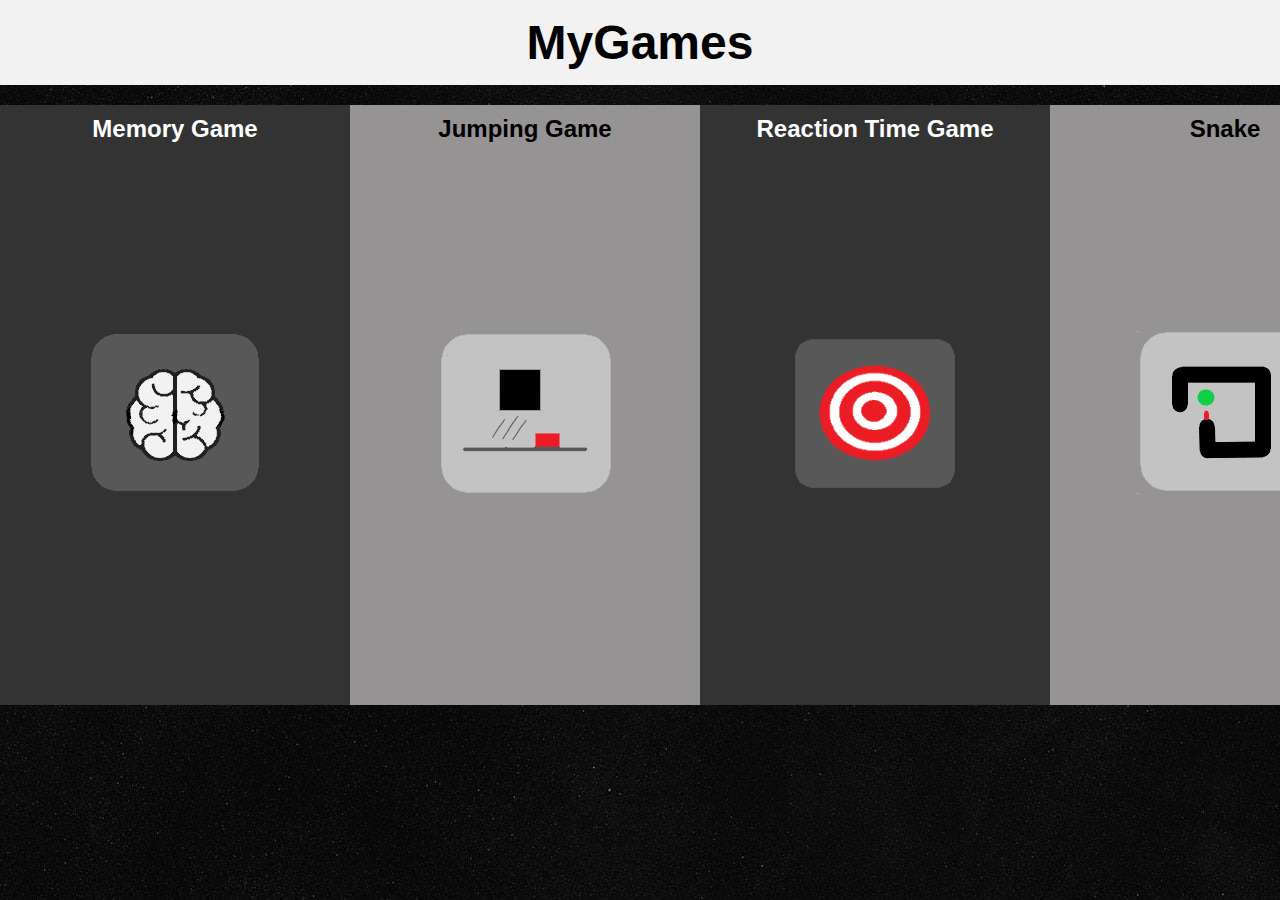
<file: index.html>
<!DOCTYPE html>
<html lang="en" dir="ltr">

  <head>
    <meta charset="utf-8">
    <title>My Games</title>
    <link rel="stylesheet" href="css/indexStyles.css">
    <script src="js/indexScript.js" charset="utf-8"></script>
  </head>

  <body>
    <header>
      <h1>MyGames</h1>
    </header>
    <section class="container">
      <div class="game" id="game_1" onclick="memoryGame();">
        <h2>Memory Game</h2>
        <div class="resumeBackground"></div>
        <div class="resume">
          <p>
            A secuence of objectives are marked and you have to remember in
            which order they were marked. You have 3 lifes.
          </p>
        </div>
      </div>
      <div class="game" id="game_2" onclick="jumpingGame();">
        <h2>Jumping Game</h2>
        <div class="resumeBackground"></div>
        <div class="resume">
          <p>
            Jump and crouch to avoid the different obstacles while the velocity
            of the game increases. How much score will you get?
          </p>
        </div>
      </div>
      <div class="game" id="game_3" onclick="reflexGame();">
        <h2>Reaction Time Game</h2>
        <div class="resumeBackground"></div>
        <div class="resume">
          <p>
            Wait until the color changes to green to press the button as fast
            as you can. This game will measure your reaction time in milliseconds
          </p>
        </div>
      </div>
      <div class="game" id="game_4" onclick="snakeGame();">
        <h2>Snake</h2>
        <div class="resumeBackground"></div>
        <div class="resume">
          <p>
            Eat the food to grow your snake, but be careful and try not to
            bite yourself
          </p>
        </div>
      </div>
      <div class="game" id="game_5" onclick="shootingGame();">
        <h2>Shooting Game</h2>
        <div class="resumeBackground"></div>
        <div class="resume">
          <p>
            Shoot as many targets as you can before the time runs out.
            Every shoot failed will decrease your total score
          </p>
        </div>
      </div>
    </section>
  </body>

</html>
</file>
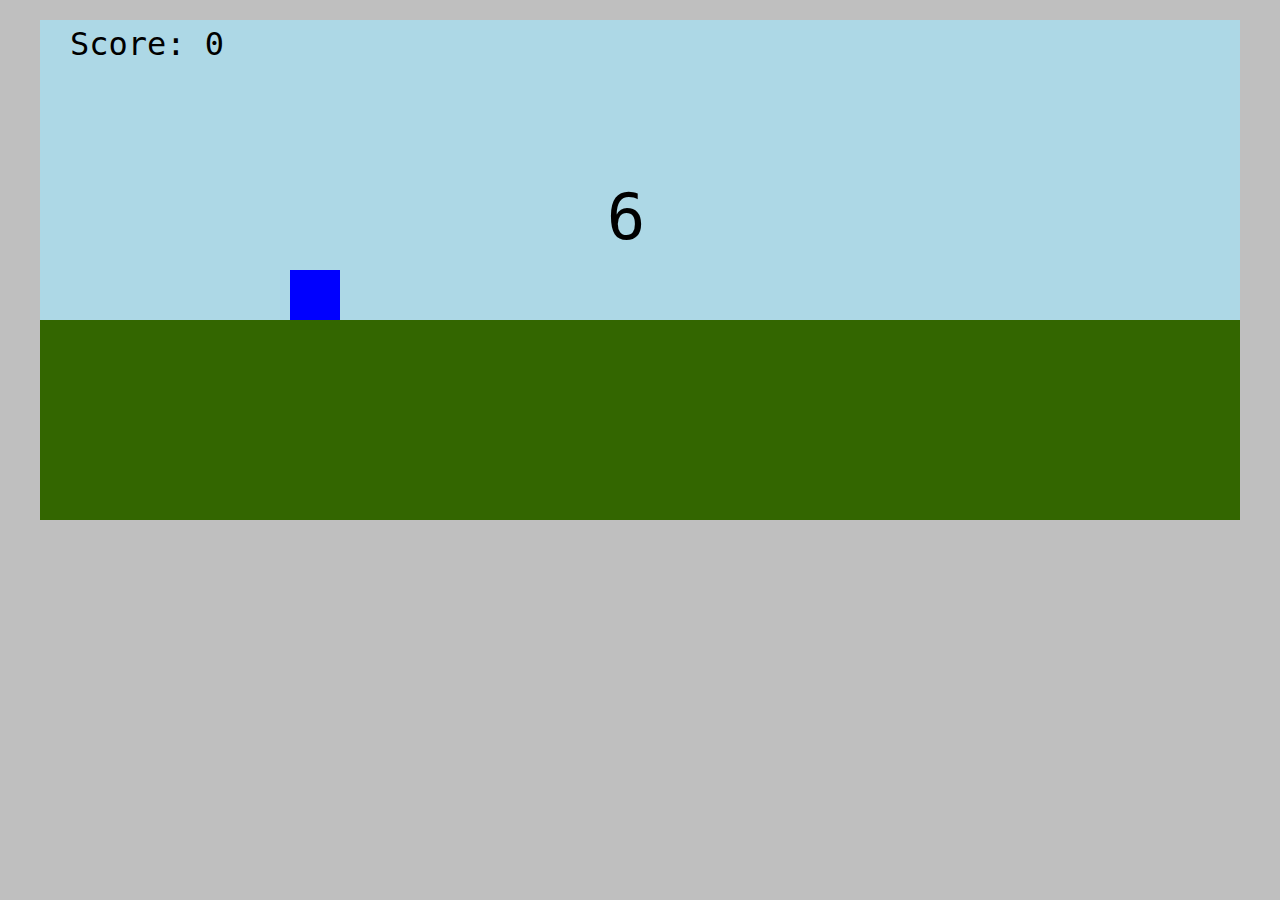
<file: html/jumpingGame.html>
<!DOCTYPE html>
<html lang="en" dir="ltr">
  <head>
    <meta charset="utf-8">
    <title></title>
    <link rel="stylesheet" href="../css/jumpingGameStyles.css">
    <script src="../libs/jquery.js" type="text/javascript" charset="utf-8"></script>
    <script src="../js/jumpingGameScript.js" type="text/javascript" charset="utf-8"></script>
  </head>
  <body onload="init();">
    <div class="jumpingGame">
      <div class="gameScreen">
        <div class="sky">
          <div class="punctuationContainer">
            <p id="punctuation">Score: 0</p>
            <p id="extraPoints"> + 100</p>
          </div>
          <div class="box"></div>
        </div>
        <div class="floor"></div>
        <div class="gameOver">
          <p id="gameOverText">Game over</p>
          <button type="button" name="tryAgain" id="tryAgain" onclick="restart();">Try again</button>
          <br/>
          <a id="exitJumpingGame" href="../index.html">Exit</a>
        </div>
        <div class="jumpingGameInitCounterContainer">
          <p id="jumpingGameInitCounter">6</p>
        </div>
      </div>
    </div>
  </body>
</html>
</file>
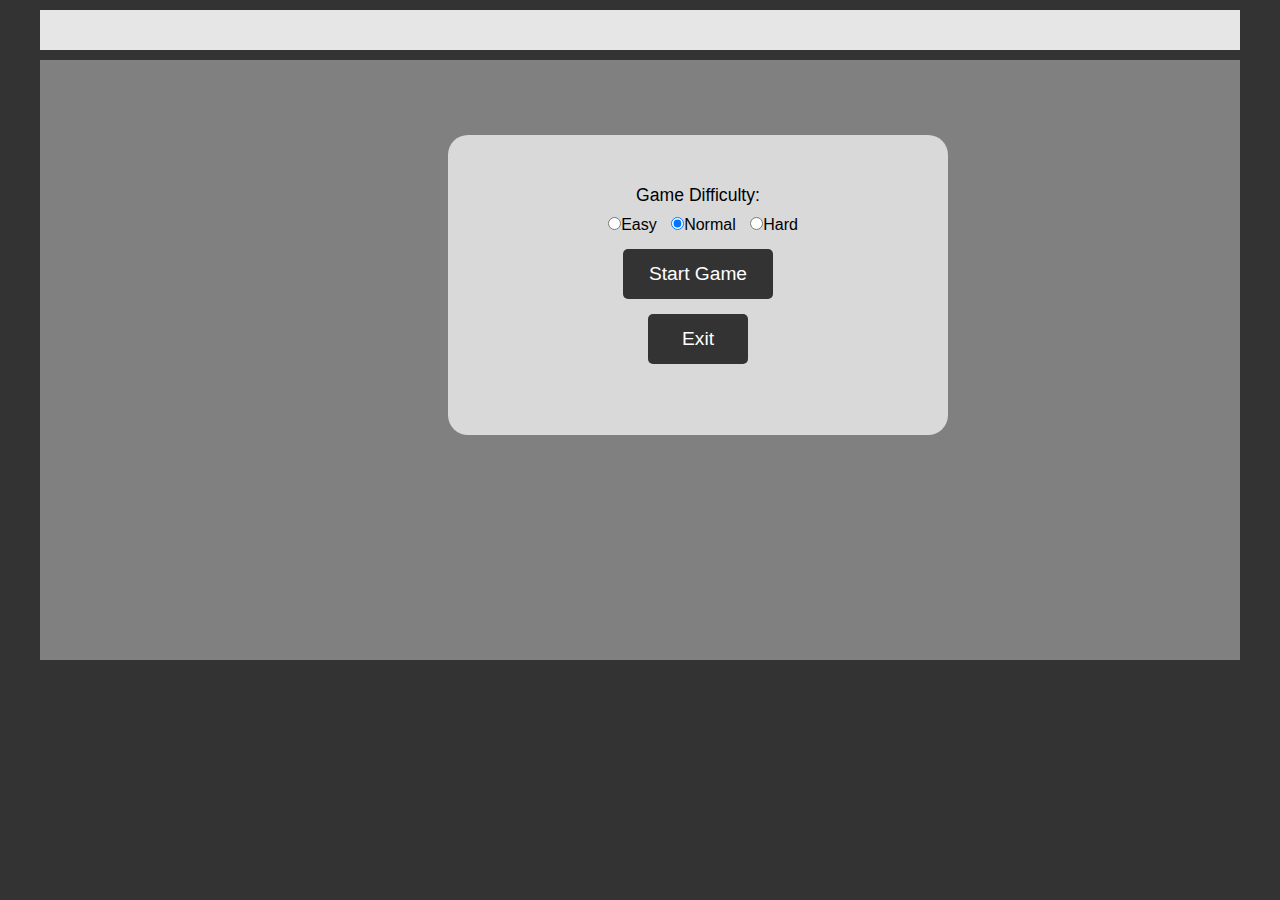
<file: html/memoryGame.html>
<!DOCTYPE html>
<html lang="en" dir="ltr">
  <head>
    <meta charset="utf-8">
    <title></title>
    <link rel="stylesheet" href="../css/memoryGameStyles.css">
    <script src="../js/memoryGameScript.js" charset="utf-8"></script>
  </head>
  <body>
    <div class="rememberGame">
      <header class="rememberHeader">
        <p id="punctuation"></p>
        <p id="level"></p>
        <p id="errors"></p>
      </header>
      <div class="rememberContainer">
      </div>
      <div class="rememberMenu">
        <form class="rememberDifficultyForm" action="index.html" method="post">
          <p>Game Difficulty: </p>
          <input type="radio" name="rememberDifficulty" value="easy">Easy</input>
          <input type="radio" name="rememberDifficulty" value="normal" checked>Normal</input>
          <input type="radio" name="rememberDifficulty" value="hard">Hard</input>
          <br>
          <button type="button" id="startGameButton" name="startGame" onclick="start();">Start Game</button>
          <br>
          <button type="button" id="exitButton" name="exitButton" onclick="exit();">Exit</button>
        </form>
      </div>
    </div>
  </body>
</html>
</file>
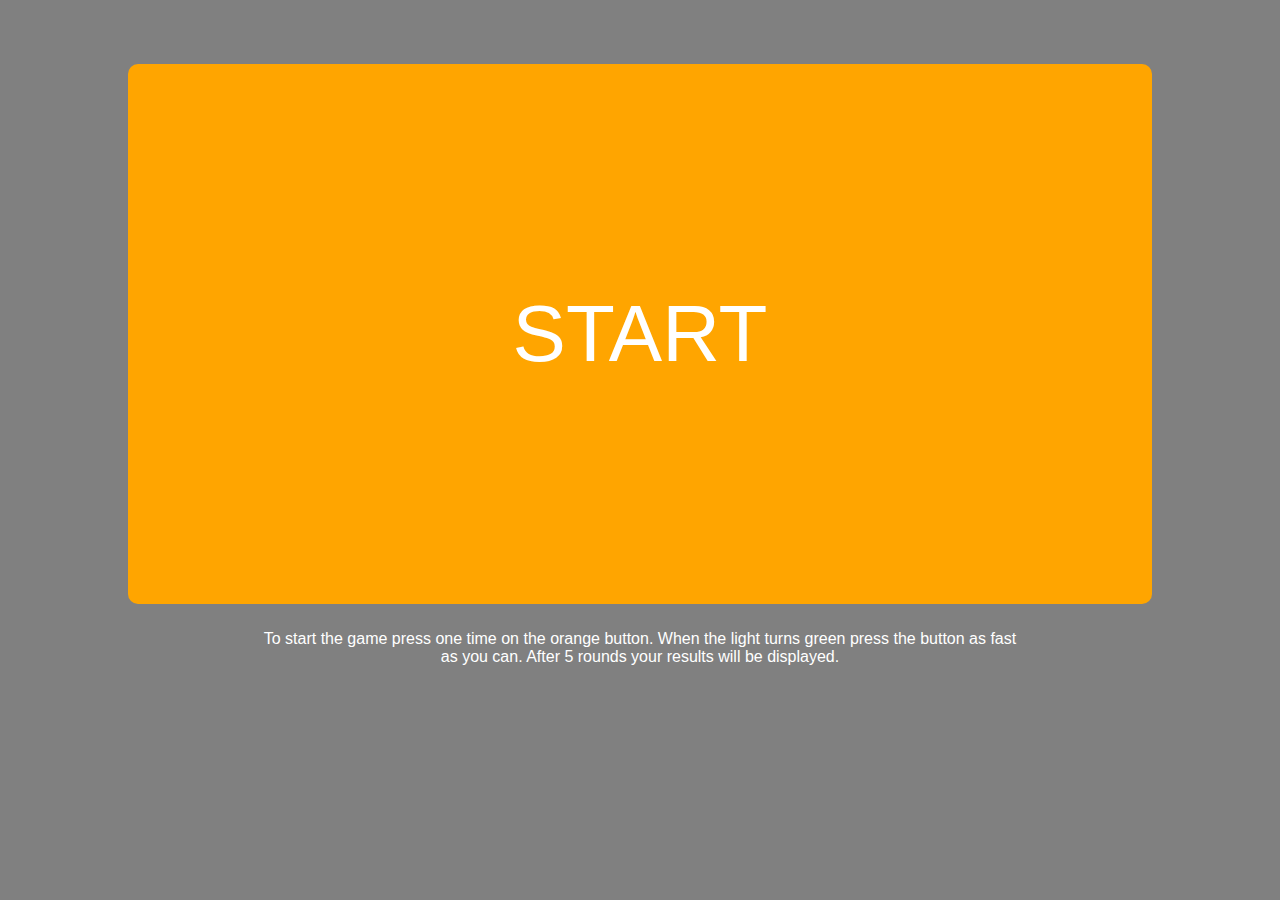
<file: html/reflexGame.html>
<!DOCTYPE html>
<html lang="en" dir="ltr">
  <head>
    <meta charset="utf-8">
    <title>Pruebas</title>
    <script src="../libs/jquery.js" charset="utf-8"></script>
    <script src="../js/reflexGameScript.js" charset="utf-8"></script>
    <link rel="stylesheet" href="../css/reflexGameStyles.css">
  </head>
  <body>
    <div class="reflexGame">
      <button type="button" name="button" id="reflexMainButton">START</button>
      <div class="reflexIntructions">
        <p>
          To start the game press one time on the orange button.
          When the light turns green press the button as fast as you can.
          After 5 rounds your results will be displayed.
        </p>
      </div>
      <div class="reflexResultsContainer">
        <h2>Results</h2>
        <div class="reflexResults">
          <div class="reflexMyResults">
            <p>This are your results</p>
          </div>
          <div class="reflexOtherResults">
            <ul>
              <li>The average reaction time for a person is 250ms</li>
              <li>The results may vary depending on your connection, monitor
                latency...</li>
            </ul>
          </div>
        </div>
        <div class="reflexResultsButtons">
          <button type="button" name="button" id="reflexRestartButton">Restart</button>
          <button type="button" name="button" id="reflexExitButton">Exit</button>
        </div>
      </div>
    </div>
  </body>
</html>
</file>
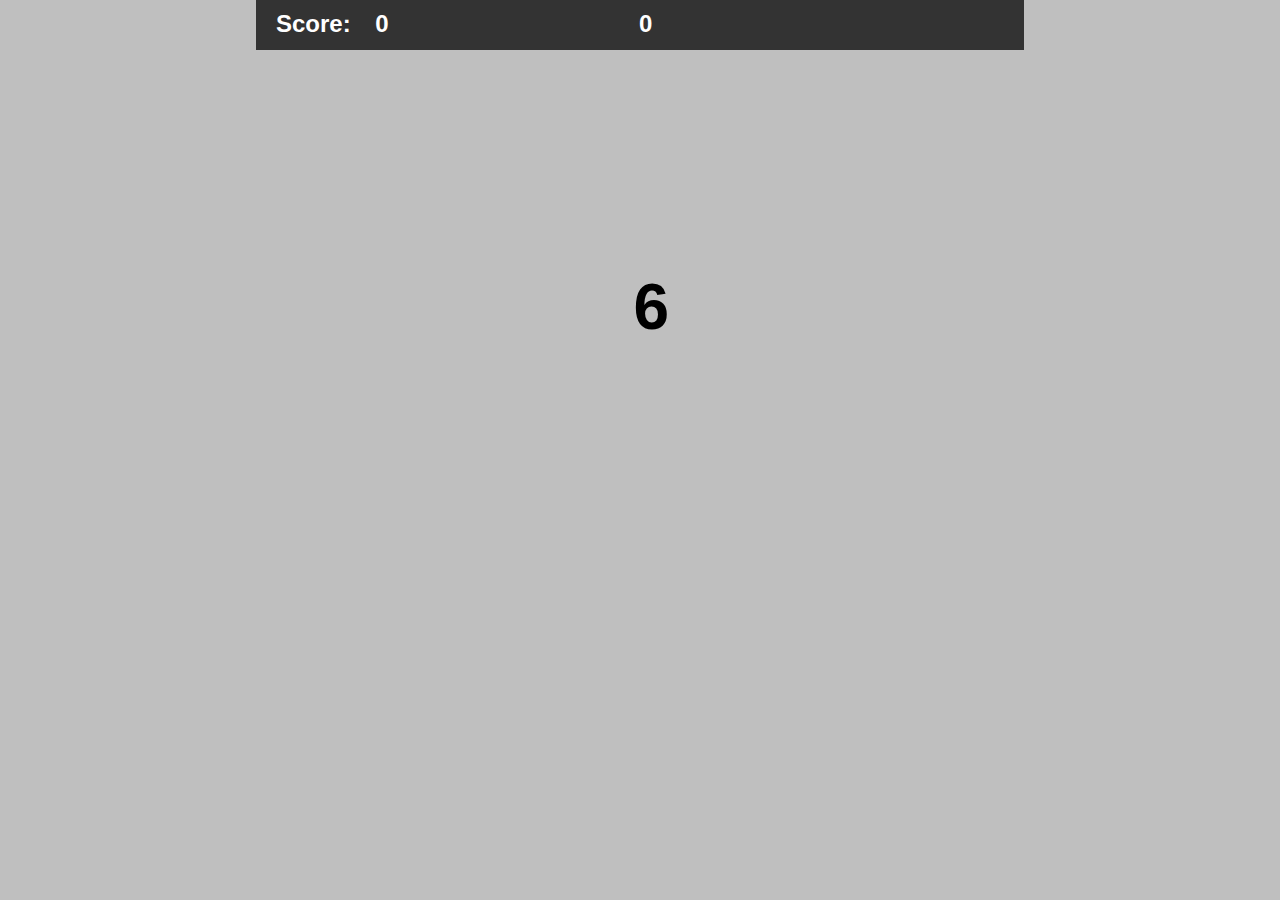
<file: html/shootingGame.html>
<!DOCTYPE html>
<html lang="en" dir="ltr">
  <head>
    <meta charset="utf-8">
    <title>Prueba Disparos</title>
    <script src="../libs/jquery.js" charset="utf-8"></script>
    <script src="../js/shootingGameScript.js" charset="utf-8"></script>
    <link rel="stylesheet" href="../css/shootingGameStyles.css">
  </head>
  <body onload="init()">

    <div class="shootingGame">
      <header>
        <div class="punctuationContainer">
          <h2>Score: </h2>
          <h2 id="punctuation">0</h2>
        </div>
        <div class="timerContainer">
          <h2 id="timer">0</h2>
        </div>
      </header>
      <div class="shootingContainer">
        <div class="shootingBackground"></div>
        <p id="countdown"></p>
      </div>
    </div>

  </body>
</html>
</file>
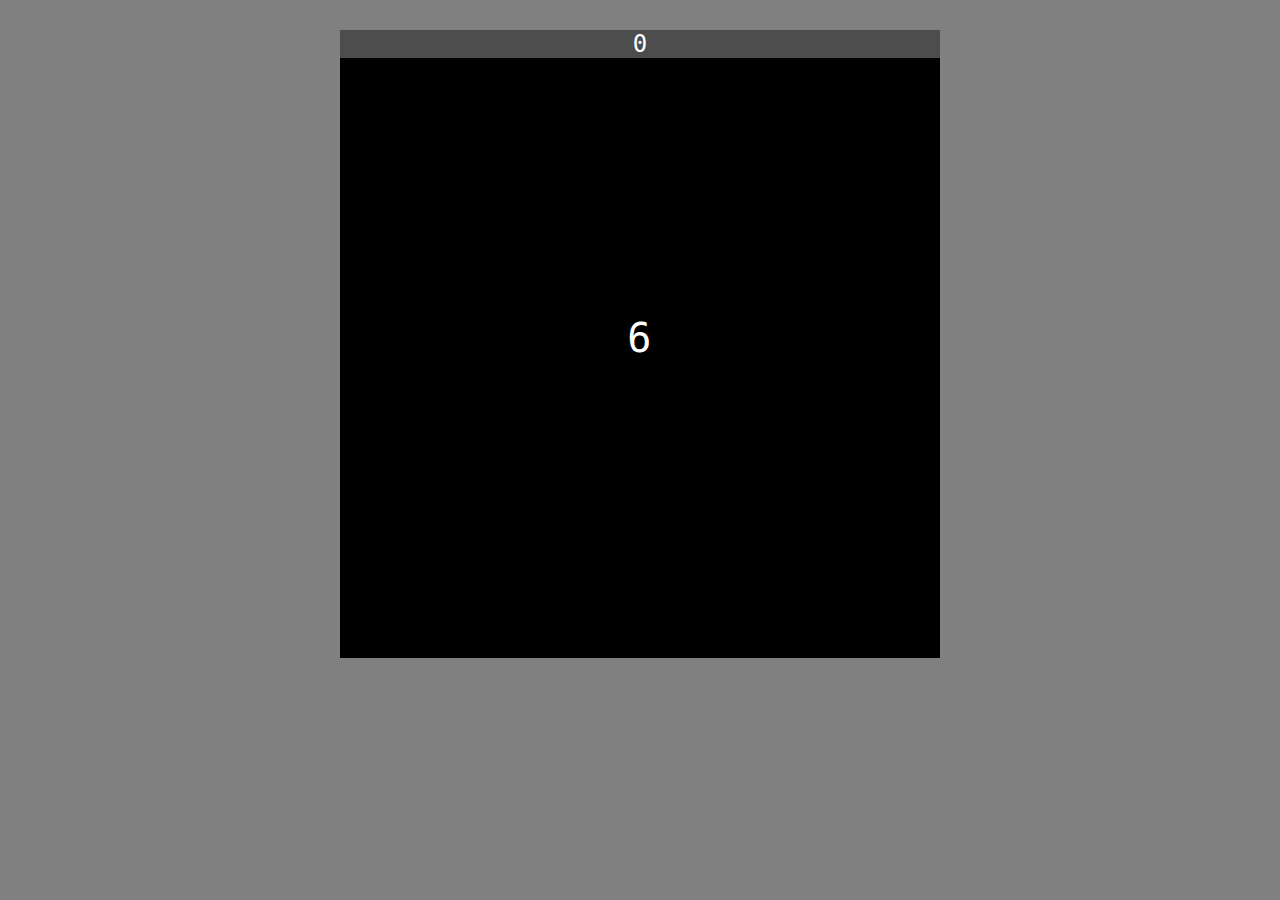
<file: html/snakeGame.html>
<!DOCTYPE html>
<html lang="en" dir="ltr">
  <head>
    <meta charset="utf-8">
    <title></title>
    <link rel="stylesheet" href="../css/snakeGameStyles.css">
    <script src="../libs/jquery.js" charset="utf-8"></script>
    <script src="../js/snakeGameScript.js" charset="utf-8"></script>
  </head>
  <body>
    <div class="snakeGame">
      <div class="snakePunctuationContainer">
        <p id="snakePunctuation">0</p>
      </div>
      <p id="snakeCountdown">6</p>
      <canvas id="snakeCanvas" width="600" height="600"></canvas>
      <div class="snakeGameOver">
        <h2>Game Over</h2>
        <button type="button" name="snakeRestart" id="snakeRestart">Restart</button>
        <button type="button" name="snakeExit" id="snakeExit">Exit</button>
      </div>
    </div>
  </body>
</html>
</file>
<file: css/indexStyles.css>
/*############################################################
######################  Index  ###############################
############################################################*/

*, html {
  box-sizing: border-box;
  padding: 0;
  margin: 0;
}

body {
  background-image: url("../assets/wallpaper.jpg");
  user-select: none;
  font-family: Arial;
}

header {
  background-color: #f2f2f2;
  margin-bottom: 20px;
  padding: 5px;
  padding-top: 15px;
  padding-bottom: 15px;
}

header h1 {
  font-size: 3em;
  text-align: center;
}

.container {
  display: flex;
  background-color: #fff;
  width: 1400px;
  height: 600px;
  overflow-x: auto;
  margin: 0 auto;
  margin-bottom: 15px;
  margin-top: 15px;
  cursor: pointer;
}

.game {
  min-width: 350px;
  position: relative;
}

/*-- Colors for each game ---------------------------------------------------*/

.game:nth-child(even) {
  background-color: #959393;
  color: black;
}

.game:nth-child(odd) {
  background-color: #333333;
  color: white;
}

.game h2 {
  margin-top: 10px;
}

.game:nth-child(even) h2 {
  color: black;
}

.game:nth-child(odd) h2 {
  color: white;
}

/*-- Images for each game ---------------------------------------------------*/
#game_1 {
  background-image: url("../assets/game_icons/ic_remember_game.png");
}

#game_2 {
  background-image: url("../assets/game_icons/ic_jumping_game.png");
}

#game_3 {
  background-image: url("../assets/game_icons/ic_reflex_game.png");
}

#game_4 {
  background-image: url("../assets/game_icons/ic_snake_game.png");
}

#game_5 {
  background-image: url("../assets/game_icons/ic_shooting_game.png");
}

.game h2 {
  text-align: center;
}

/*-- Games resumes ----------------------------------------------------------*/

.game .resume {
  padding-left: 25px;
  padding-right: 25px;
}

.resumeBackground {
  width: 100%;
  height: 500px;
  top: 50px;
  position: absolute;
}

.resume {
  position: absolute;
  visibility: hidden;
  top: 200px;
  opacity: 0;
  transition: visibility 0s, opacity 0.5s, transform 1s;
}

.resume:hover {
  transform: translateY(-50px);
  visibility: visible;
  opacity: 1;
}

.resumeBackground:hover + .resume {
  transform: translateY(-50px);
  visibility: visible;
  opacity: 1;
}

/* scrollbar */
::-webkit-scrollbar {
  width: 20px;
}

::-webkit-scrollbar-thumb {
  background: grey;
}

::-webkit-scrollbar-thumb:hover {
  background: lightGrey;
}
</file>
<file: css/jumpingGameStyles.css>
/*############################################################
######################  Jumping Game  ########################
############################################################*/

*, html {
  box-sizing: border-box;
  padding: 0;
  margin: 0;
}

.jumpingGame {
  background-color: #bfbfbf;
  position: absolute;
  font-family: Lucida, monospace;
}

.jumpingGameInitCounterContainer {
  position: absolute;
  top: 20%;
  left: 45%;
  height: 100px;
  width: 100px;
  text-align: center;
  border-radius: 20px;
  font-size: 4em;
}

#jumpingGameInitCounter {
  margin: 0;
}

.gameScreen {
  background-color: lightBlue;
  width: 1200px;
  height: 500px;
  margin: 0 auto;
  margin-top: 20px;
}

.sky {
  display: block;
  height: 300px;
  width: 100%;
  position: relative;
  background-color:
}

.punctuationContainer {
  height: 50px;
  font-size: 2em;
}

#punctuation {
  display: inline-block;
  margin-top: 5px;
  margin-left: 30px;
}

#extraPoints {
  display: none;
  text-align: center;
  margin-top: 5px;
}

.box {
  background-color: blue;
  display: block;
  position: absolute;
  width: 50px;
  height: 50px;
  bottom: 0px;
  left: 250px;
}

.obstacle {
  background-color: red;
  position: absolute;
  width: 30px;
  height: 30px;
  visibility: visible;
}

.floor {
  background-color: #336600;
  position: relative;
  height: 200px;
}

/*-- Game over --------------------------------------------------------------*/

.gameOver {
  position: absolute;
  display: none;
  background-color: #bd7575;
  top: 15%;
  left: 35%;
  height: 300px;
  width: 500px;
  text-align: center;
  border-radius: 20px;
}

#gameOverText {
  font-size: 4em;
  font-weight: bolder;
  margin-bottom: 25px;
  margin-top: 50px;
}

#tryAgain {
  width: 200px;
  height: 70px;
  border: none;
  font-size: 2em;
  background-color: #a38f8f;
  border-radius: 5px;
}

#tryAgain:hover {
  color: white;
  background-color: #999999;
}

#exitJumpingGame {
  text-align: left;
  display: block;
  margin-left: 30px;
  margin-top: 30px;
  color: lightgrey;
}

/*-- Animations -------------------------------------------------------------*/

#extraPoints.disappear {
  animation-name: disappear;
  animation-duration: 500ms;
  animation-delay: 1000ms;
}

.box.jump {
  animation-name: jump;
  animation-duration: 800ms;
  animation-timing-function: linear;
}

@keyframes jump {
  0%    {bottom: 0px;}
  50%   {bottom: 150px;}
  100%  {bottom: 0px;}
}

@keyframes disappear {
  0%    {opacity: 1;}
  50%   {opacity: 0.5;}
  100%  {opacity: 0; display: none;}
}
</file>
<file: css/memoryGameStyles.css>
/*############################################################
######################  Memory Game  #########################
############################################################*/

*, html {
  box-sizing: border-box;
  padding: 0;
  margin: 0;
}

body {
  background-color: #333333;
  font-family: Arial;
}

.rememberGame {
  width: 100%;
  height: 100%;
  padding-top: 10px;
}

.rememberContainer {
  background-color: grey;
  width: 1200px;
  height: 600px;
  margin: 0 auto;
}

.rememberHeader {
  background-color: #e6e6e6;
  width: 1200px;
  height: 40px;
  margin: 0 auto;
  margin-bottom: 10px;
  display: flex;
  justify-content: space-between;
}

.rememberHeader p{
  display: inline-block;
  margin-right: 20px;
  margin-left: 20px;
  margin-top: 10px;
}
.objective {
  float: left;
  width: 300px;
  height: 200px;
  background-color: grey;
  display: inline-block;
}

.objective:hover {
  border: 2px solid #737373!important;
}

.rememberMenu {
  position: absolute;
  background-color: #d9d9d9;
  top: 15%;
  left: 35%;
  height: 300px;
  width: 500px;
  text-align: center;
  border-radius: 20px;
}

.rememberMenu p {
  font-size: 1.1em;
  margin-top: 50px;
  margin-bottom: 10px;
}

.rememberMenu input {
  margin-left: 10px;
}

#startGameButton, #exitButton {
  margin-top: 15px;
  width: 150px;
  height: 50px;
  border: none;
  font-size: 1.2em;
  background-color: #333333;
  color: white;
  border-radius: 5px;
}

#startGameButton {
  width: 150px;
  height: 50px;
}

#exitButton {
  width: 100px;
  height: 50px;
}

#startGameButton:hover {
  background-color: #33cc33;
}

#exitButton:hover {
  background-color: red;
}
</file>
<file: css/reflexGameStyles.css>
/*############################################################
######################  Reflex Game  #########################
############################################################*/

*, html {
  box-sizing: border-box;
  padding: 0;
  margin: 0;
}

body {
  font-family: Arial;
}

.reflexGame {
  position: absolute;
  background-color: grey;
  color: white;
}

#reflexMainButton {
  background-color: orange;
  color: white;
  font-size: 5em;
  position: relative;
  width: 80%;
  height: 60%;
  border: none;
  outline: none;
  border-radius: 10px;
  margin: 0;
  margin-top: 5%;
  margin-left: 10%;
}

.reflexIntructions {
  width: 60%;
  margin-top: 2%;
  margin-left: 20%;
  text-align: center;
}

/*-- Results ----------------------------------------------------------------*/
.reflexResultsContainer {
  display: none;
  background-color: #3399ff;
  position: absolute;
  width: 80%;
  height: 90%;
  top: 3%;
  left: 10%;
}

.reflexResultsContainer h2 {
  text-align: center;
  font-size: 4em;
  margin: 20px 0 20px 0;
  border-bottom: 3px solid black;
}

.reflexMyResults {
  display: inline-block;
  width: 50%;
  margin: 0;
}

.reflexOtherResults {
  display: inline-block;
  margin: 0;
}

#reflexResultTable {
  margin: 0 auto;
}

.reflexMyResults p {
  text-align: center;
  margin-bottom: 10px;
}

#reflexResultTable, #reflexResultTable tr, #reflexResultTable td,
  #reflexResultTable th {
  padding: 5px 20px 5px 20px;
  border: 3px solid black;
  border-collapse: collapse;
  text-align: center;
}

#reflexResultTable th {
  background-color: #4299f0 ;
}

.reflexResultsButtons {
  margin-top: 20px;
  text-align: center;
}

.reflexResultsButtons button {
  width: 100px;
  height: 50px;
  border: none;
  font-size: 1em;
  background-color: #000d1a;
  color: white;
  border-radius: 5px;
}

.reflexResultsButtons button:hover {
  background-color: #7599bd;
  color: black;
}
</file>
<file: css/shootingGameStyles.css>
/*############################################################
######################  Shooting Game  #######################
############################################################*/

*, html {
  box-sizing: border-box;
  padding: 0;
  margin: 0;
}

body {
  font-family: Arial;
}

.shootingGame {
  width: 100%;
  height: 100%;
  background-color: #bfbfbf;
}

#countdown {
  font-size: 4em;
  font-weight: bold;
  position: absolute;
  top: 30%;
  left: 49.5%;
  z-index: 99;
}

header {
  width: 60%;
  margin: 0 auto;
  height: 50px;
  background-color: #333333;
  z-index: -100;
  user-select: none;
  text-align: left;
  color: white;
}

.punctuationContainer {
  width: 48%;
  height: 100%;
  display: inline-block;
  text-align: left;
}

.punctuationContainer h2{
  margin-top: 10px;
  margin-left: 20px;
  display: inline-block;
}

.timerContainer {
  height: 100%;
  display: inline-block;
}

#timer {
  margin: 10px;
}

.target {
    position: absolute;
    width: 80px;
    height: 80px;
    user-select: none;
    border-radius: 50%;
}

.shootingContainer {
  width: 100%;
  cursor: crosshair;
  user-select: none;
}

.shootingBackground {
  width: 100%;
  height: 100%;
  z-index: -99;
  background-color: #bfbfbf;
}

/*-- Results ----------------------------------------------------------------*/

.shootingResultsContainer {
  position: absolute;
  width: 100%;
  height: 100%;
  top: 0;
  left: 0;
  z-index: 1000;
}

.shootingResults {
  position: absolute;
  width: 60%;
  height: 70%;
  background-color: #333333;
  top: 15%;
  left: 20%;
  white-space: nowrap;
}

.shootingCurrentResults, .shootingBestResults {
  display: inline-block;
  width: 50%;
  height: 85%;
  text-align: left;
  padding-left: 12%;
}

.shootingCurrentResults h2, .shootingBestResults h2{
  margin-top: 20%;
  margin-bottom: 10%;
  font-size: 2.5em;
}

.shootingCurrentResults p {
  margin-left: 5%;
  margin-bottom: 7px;
  font-size: 1.1em;
}

.shootingBestResults ol {
  margin-left: 7%;
  font-size: 1.3em;
}

.shootingCurrentResults {
  background-color: #b3b3b3;
  float: left;
}

.shootingBestResults {
  background-color: #a6a6a6;
}

.shootingResultsButtons {
  background-color: #4d4d4d;
  height: 15%;
  text-align: center;
  padding-top: 20px;
}

.shootingResultsButtons button {
  width: 120px;
  height: 30px;
  background-color: #e6e6e6;
  margin-right: 15px;
  margin-left: 15px;
  border: none;
  border-radius: 7px;
  outline: none;
}

.shootingResultsButtons button:hover {
  color: white;
  background-color: #333333;
}
</file>
<file: css/snakeGameStyles.css>
/*############################################################
######################  Snake Game  ##########################
############################################################*/

*, html {
  box-sizing: border-box;
  padding: 0;
  margin: 0;
}

body {
  font-family: Arial;
}

.snakeGame {
  width: 100%;
  height: 100%;
  background-color: grey;
  padding-top: 30px;
  text-align: center;
  font-family: Lucida, monospace;
}

#snakeCountdown {
  position: absolute;
  top: 35%;
  left: 49%;
  color: white;
  font-size: 2.5em;
  z-index: 99;
}

.snakePunctuationContainer {
  width: 600px;
  background-color: #4d4d4d;
  color: white;
  margin: 0 auto;
}

#snakePunctuation {
  font-size: 1.5em;
}

#snakeCanvas {
  background-color: black;
  position: relative;
}

/*-- Game over --------------------------------------------------------------*/

.snakeGameOver {
  width: 600px;
  height: 600px;
  margin: 0 auto;
  background-color: #e6e6e6;
  position: relative;
}

.snakeGameOver h2 {
  font-size: 4em;
  padding-top: 15%;
  padding-bottom: 5%;
}

.snakeGameOver button {
  width: 200px;
  height: 70px;
  background-color: #262626;
  border: none;
  border-radius: 7px;
  outline: none;
  color: white;
  font-size: 2em;
  margin-top: 30px;
}

#snakeRestart {
  display: block;
  margin: 0 auto;
}

#snakeRestart:hover {
  background-color: green;
  color: black;
}

#snakeExit:hover {
  background-color: red;
  color: black;
}
</file>
